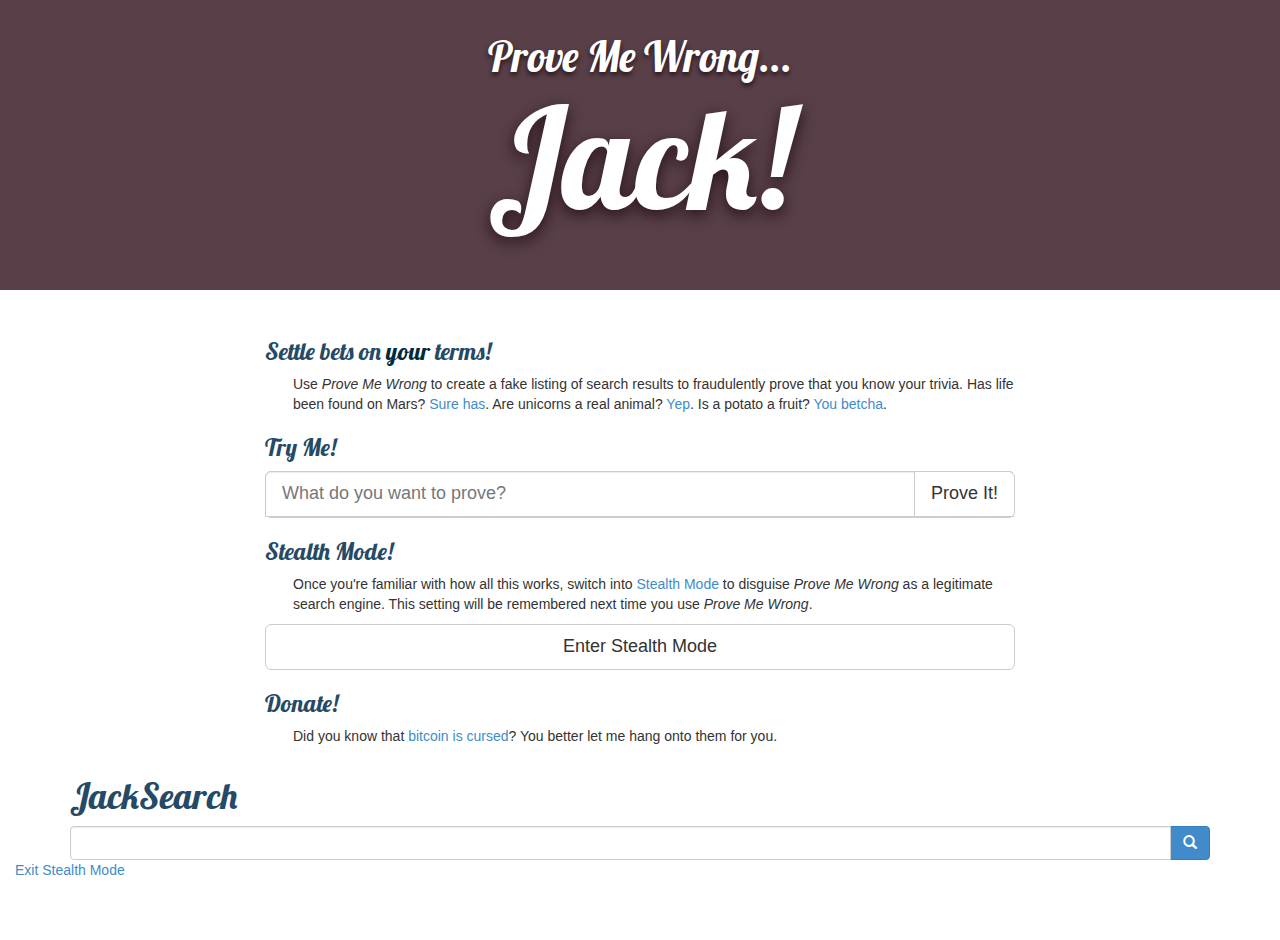
<file: index.html>
<!doctype html>
<html ng-app="ProveItApp">
<head>

	<!-- Load all libraries -->
	<script type="text/javascript" src="lib/js/underscore-min.js"></script>
	<script type="text/javascript" src="lib/js/angular.min.js"></script>
	<script type="text/javascript" src="lib/js/angular-sanitize.min.js"></script>

	<!-- jQuery (necessary for Bootstrap's JavaScript plugins) -->
	<script type="text/javascript" src="lib/js/jquery-2.1.1.min.js"></script>

	<!-- Bootstrap -->
	<link href="lib/css/bootstrap.min.css" rel="stylesheet" />
	<script type="text/javascript" src="lib/js/bootstrap.min.js"></script>

	<!-- HTML5 Shim and Respond.js IE8 support of HTML5 elements and media queries -->
	<!-- WARNING: Respond.js doesn't work if you view the page via file:// -->
	<!--[if lt IE 9]>
		<script src="//oss.maxcdn.com/libs/html5shiv/3.7.0/html5shiv.js"></script>
		<script src="//oss.maxcdn.com/libs/respond.js/1.4.2/respond.min.js"></script>
	<![endif]-->

	<!-- UI Bootstrap for Angular -->
	<script type="text/javascript" src="lib/js/ui-bootstrap-tpls-0.11.0.min.js"></script>


	<!-- Load custome font from Google fonts -->
	<link href='http://fonts.googleapis.com/css?family=Lobster' rel='stylesheet' type='text/css'>

	<!-- Load Angular components -->
	<script type="text/javascript" src="js/app.js"></script>
	<script type="text/javascript" src="js/controllers.js"></script>

	<!-- Load custom stylesheet -->
	<link href="css/stylesheet.css" rel="stylesheet" />

	<!-- Set the viewport for iOS devices -->
	<meta name="viewport" content="width=device-width, initial-scale=1, user-scalable=no">

	<!-- Set bookmark icons -->
	<link rel="apple-touch-icon" href="icons/apple-touch-icon-60.png">
	<link rel="apple-touch-icon" sizes="76x76" href="icons/apple-touch-icon-76.png">
	<link rel="apple-touch-icon" sizes="120x120" href="icons/apple-touch-icon-120.png">
	<link rel="apple-touch-icon" sizes="152x152" href="icons/apple-touch-icon-152.png">

</head>
<body  ng-controller="ProveItSearchController" ng-class="{'not-stealth':!stealthMode, 'stealth':stealthMode}">





	<div ng-hide="stealthMode">
		<div class="container-fluid">
			<header class="row main-title">
				<h2>Prove Me Wrong...</h2>
				<h1>Jack!</h1>
			</header>
		</div>

		<div class="container">

			<div class="row">
				<div class="col-sm-10 col-sm-offset-1 col-md-8 col-md-offset-2">

					<h3>Settle bets on <em>your</em> terms!</h3>
					<p>Use <em>Prove Me Wrong</em> to create a fake listing of search results to fraudulently prove that you know your trivia. Has life been found on Mars? <a href="#" ng-click="submitSearch('NASA finds intelligent life on Mars')">Sure has</a>. Are unicorns a real animal? <a href="#" ng-click="submitSearch('First real live unicorn discovered in New Zealand')">Yep</a>. Is a potato a fruit? <a href="#" ng-click="submitSearch('Potato is a fruit')">You betcha</a>.</p>


					<h3>Try Me!</h3>
					<div class="demo-wrapper">
						<form class=" search-container" ng-submit="submitSearch()">
							<div class="input-group input-group-lg">
								<input type="text" class="form-control search-input-field" placeholder="What do you want to prove?" ng-model="searchInput">
								<span class="input-group-btn">
									<button class="btn btn-default search-submit-button" type="submit">Prove It!</button>
								</span>
							</div>
						</form>

						<!-- Show the demo results -->
						<div class="demo-results" ng-include="templateURL"></div>

					</div>


					<h3>Stealth Mode!</h3>
					<p>Once you're familiar with how all this works, switch into <a href="#" ng-click="toggleStealthMode()">Stealth Mode</a> to disguise <em>Prove Me Wrong</em> as a legitimate search engine. This setting will be remembered next time you use <em>Prove Me Wrong</em>.</p>
					<button type="button" class="btn btn-default btn-lg btn-block" ng-click="toggleStealthMode()">Enter Stealth Mode</button>


					<h3>Donate!</h3>
					<p>Did you know that <a href="#" ng-click="submitSearch('curse blamed for yet more deaths of prominent bitcoin owners')">bitcoin is cursed</a>? You better let me hang onto them for you.</p>
				</div>
			</div>
		</div>
	</div>









	<div ng-show="stealthMode">
		
		<div class="container-fluid stealth-search-wrapper" ng-class="{'hero-view':htmlSearchString.length == 0}">

			<header class="row">
				<div class="container">
					<h1>JackSearch</h1>
					<form class=" search-container" ng-submit="submitSearch()">
						<div class="input-group">
							<input type="text" class="form-control search-input-field" ng-model="searchInput">
							<span class="input-group-btn">
								<button class="btn btn-primary search-submit-button" type="submit"><span class="glyphicon glyphicon-search"></span></button>
							</span>
						</div>
					</form>
				</div>
			</header>

			<div class="container results-container">
				<div class="row results" ng-include="templateURL"></div>
			</div>

			<footer>
				<a href="#" ng-click="toggleStealthMode()">Exit Stealth Mode</a>
			</footer>
		</div>

	</div>






</body>
</html>
</file>
<file: css/stylesheet.css>
/*
Color theme: https://kuler.adobe.com/Lagoworks-color-theme-4305354/
#002A40 - Dark Blue
#254A66 - Light Blue
#F2EAD5 - Tan
#594048 - Light Plum
#271119 - Dark Plum
*/

body.not-stealth {
	background-color: #F2EAD5;
}

body {
	margin-bottom: 60px;
}

h1, h2, h3, h4, h5 {
	font-family: 'Lobster', cursive;
	color: #254A66;
}

h1 em, h2 em, h3 em, h4 em, h5 em {
	font-style: normal;
	color: #002A40;
}

p {
	padding-left:2em;
}

ul, ol {
	padding-left:0;
}

header.main-title {
	background-color: #594048;

	border-bototm: solid 1px #271119;

	font-size: 1em;
	text-align: center;
	padding-top: 1.2em;
	padding-bottom: 2em;
	margin-bottom: 1em;
}

/* Small devices (tablets, 768px and up) */
@media (min-width: 768px) {
	header.main-title {
		font-size: 1.5em;
	}
}

/* Medium devices (desktops, 992px and up) */
@media (min-width: 992px) {
	header.main-title {
		font-size: 2em;
	}
}

header.main-title h1,
header.main-title h2
{
	color: #FFF;
	text-shadow: #271119;
	margin:0;
}

header.main-title h2 {
	font-size: 1.5em;
	text-shadow: 0px 3px 5px #271119;
}

header.main-title h1 {
	font-size: 5em;
	text-shadow: 0px 5px 15px #271119;
}






.demo-wrapper {
	border-radius: 6px;
	border: solid 1px #ccc;
	background-color: white;
}

.demo-wrapper > .search-container {
	margin-top: -1px;
	margin-left: -1px;
	margin-right: -1px;
}

.demo-wrapper .search-input-field, .demo-wrapper .search-submit-button {
	border-bottom-left-radius: 0px !important;
	border-bottom-right-radius: 0px !important;
}

.demo-wrapper .search-submit-button {
	border-right-color: transparent;
	background: transparent;
}



.demo-results {
	padding: 1.5em;
	padding-bottom:0;
	height: 300px;

	overflow: scroll;
	margin-bottom: 0;
}

.demo-results h1.blank {
	text-align: center;
	font-size: 4em;
	opacity: 0.1;
	margin-top: 80px;

	-webkit-touch-callout: none;
	-webkit-user-select: none;
	-khtml-user-select: none;
	-moz-user-select: none;
	-ms-user-select: none;
	user-select: none;
	cursor: default;
}

li.result {
	list-style: none;
	margin-bottom: 23px;
}

li.result a.result-title {
	display: block;
	color: #1a0dab;
	font-size: 1.1em;
}

li.result span.result-domain {
	display: block;
	color: #006621;
}

li.result span.result-body-preview {
	display: block;
	color: #545454;
}














body.stealth * {
	/* In stealth view, there are no rounded corners */
	border-radius: 0 !important;
}



body.stealth .stealth-search-wrapper.hero-view header {
	margin-top: 100px;
}

body.stealth .stealth-search-wrapper.hero-view header h1 {
	text-align: center;
	font-size: 3em;
	margin-bottom: 0.5em;
}


/* Small devices (tablets, 768px and up) */
@media (min-width: 768px) {
	body.stealth .stealth-search-wrapper.hero-view header {
		margin-top: 150px;
	}

	body.stealth .stealth-search-wrapper.hero-view header h1 {
		font-size: 4em;
	}
}

/* Medium devices (desktops, 992px and up) */
@media (min-width: 992px) {
	body.stealth .stealth-search-wrapper.hero-view header {
		margin-top: 200px;
	}

	body.stealth .stealth-search-wrapper.hero-view header h1 {
		font-size: 5em;
	}
}

body.stealth .blank {
	display: none;
}

body.stealth .stealth-search-wrapper:not(.hero-view) header {
	padding-top: 10px;
	padding-bottom: 10px;
	background-color: #EEE;
	border-bottom: solid 1px #CCC;
	margin-bottom: 10px;
}

body.stealth .stealth-search-wrapper:not(.hero-view) header h1 {
	margin: 0;
	margin-right: 10px;
	margin-top: 4px;
	font-size: 1.5em;
	float: left;
}


body.stealth .results {
	max-width: 600px;
}





body.stealth footer {
	font-size: 0.8em;
	text-align: center;
	margin-top: 20px;
}

body.stealth footer a,
body.stealth footer a:hover,
body.stealth footer a:active,
body.stealth footer a:visited {
	color: #aaa;
}
</file>
